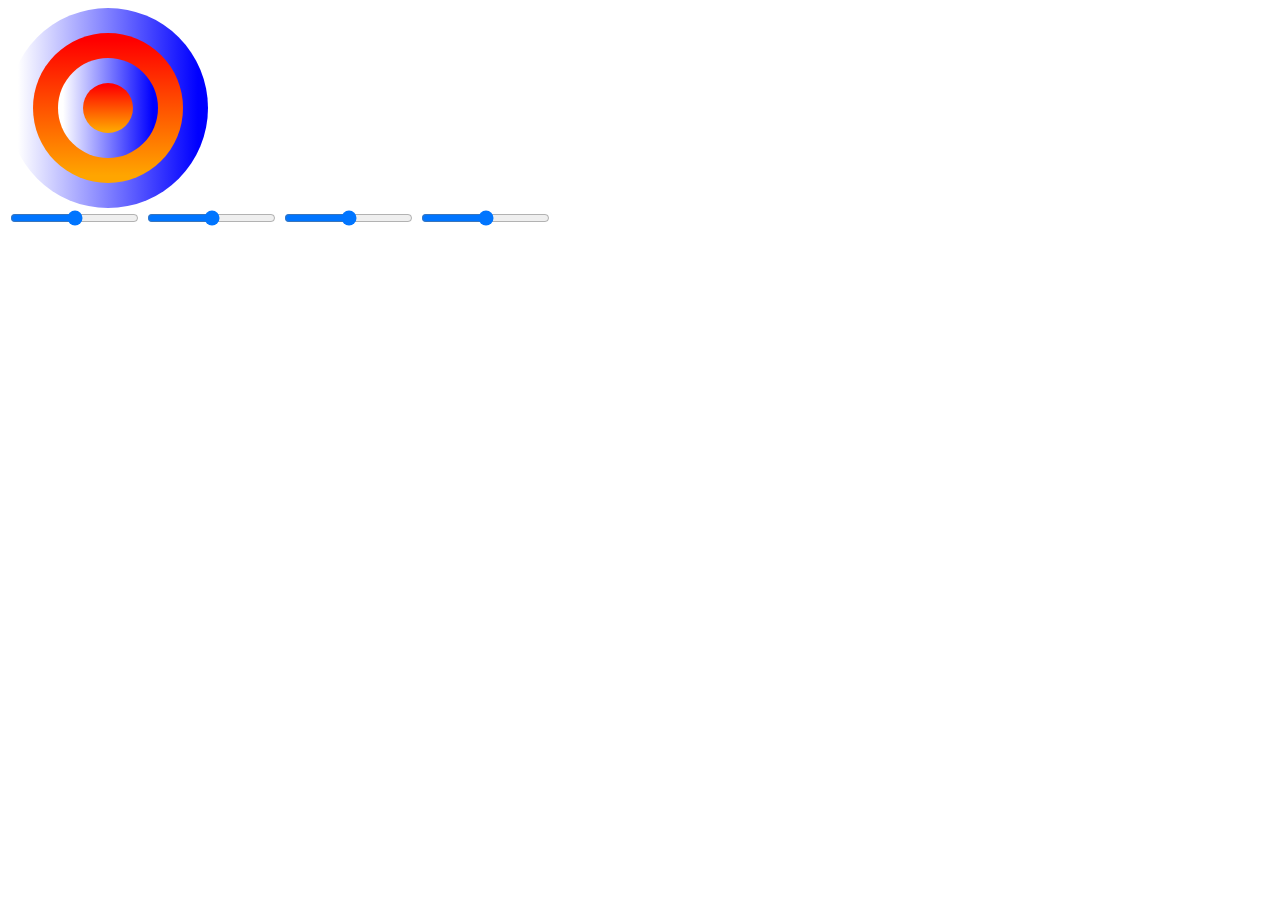
<file: moon.html>
<html>
    <svg height="200" width="200">
          <defs>
    <linearGradient id="Gradient1">
      <stop offset="5%" stop-color="white" />
      <stop offset="95%" stop-color="blue" />
    </linearGradient>
    <linearGradient id="Gradient2" x1="0" x2="0" y1="0" y2="1">
      <stop offset="5%" stop-color="red" />
      <stop offset="95%" stop-color="orange" />
    </linearGradient>
  </defs>
        <circle cx="100" cy="100" r="100" fill="url(#Gradient1)" id="c0"/>
        <circle cx="100" cy="100" r="75" fill="url(#Gradient2)" id="c1"/>
        <circle cx="100" cy="100" r="50" fill="url(#Gradient1)" id="c2"/>
        <circle cx="100" cy="100" r="25" fill="url(#Gradient2)" id="c3"/>
    </svg>
    <br>
  <input type="range" min="0" max="360" value="180" step="30" id="s0" oninput="slider(0)">
  <input type="range" min="0" max="360" value="180" step="30"  id="s1" oninput="slider(1)">
  <input type="range" min="0" max="360" value="180" step="30"  id="s2" oninput="slider(2)">
  <input type="range" min="0" max="360" value="180" step="30"  id="s3" oninput="slider(3)">
  
  <script>  
    const circles = [
        document.getElementById("c0"),
        document.getElementById("c1"),
        document.getElementById("c2"),
        document.getElementById("c3")
    ]
    const sliders = [
        document.getElementById("s0"),
        document.getElementById("s1"),
        document.getElementById("s2"),
        document.getElementById("s3")
    ]
    function slider(v) {
        const c = circles[v];
        const s = sliders[v];
        c.setAttribute("transform", `rotate(${s.value}, ${c.getAttribute("cx")}, ${c.getAttribute("cy")})`);
    }
  </script>
</html>
</file>
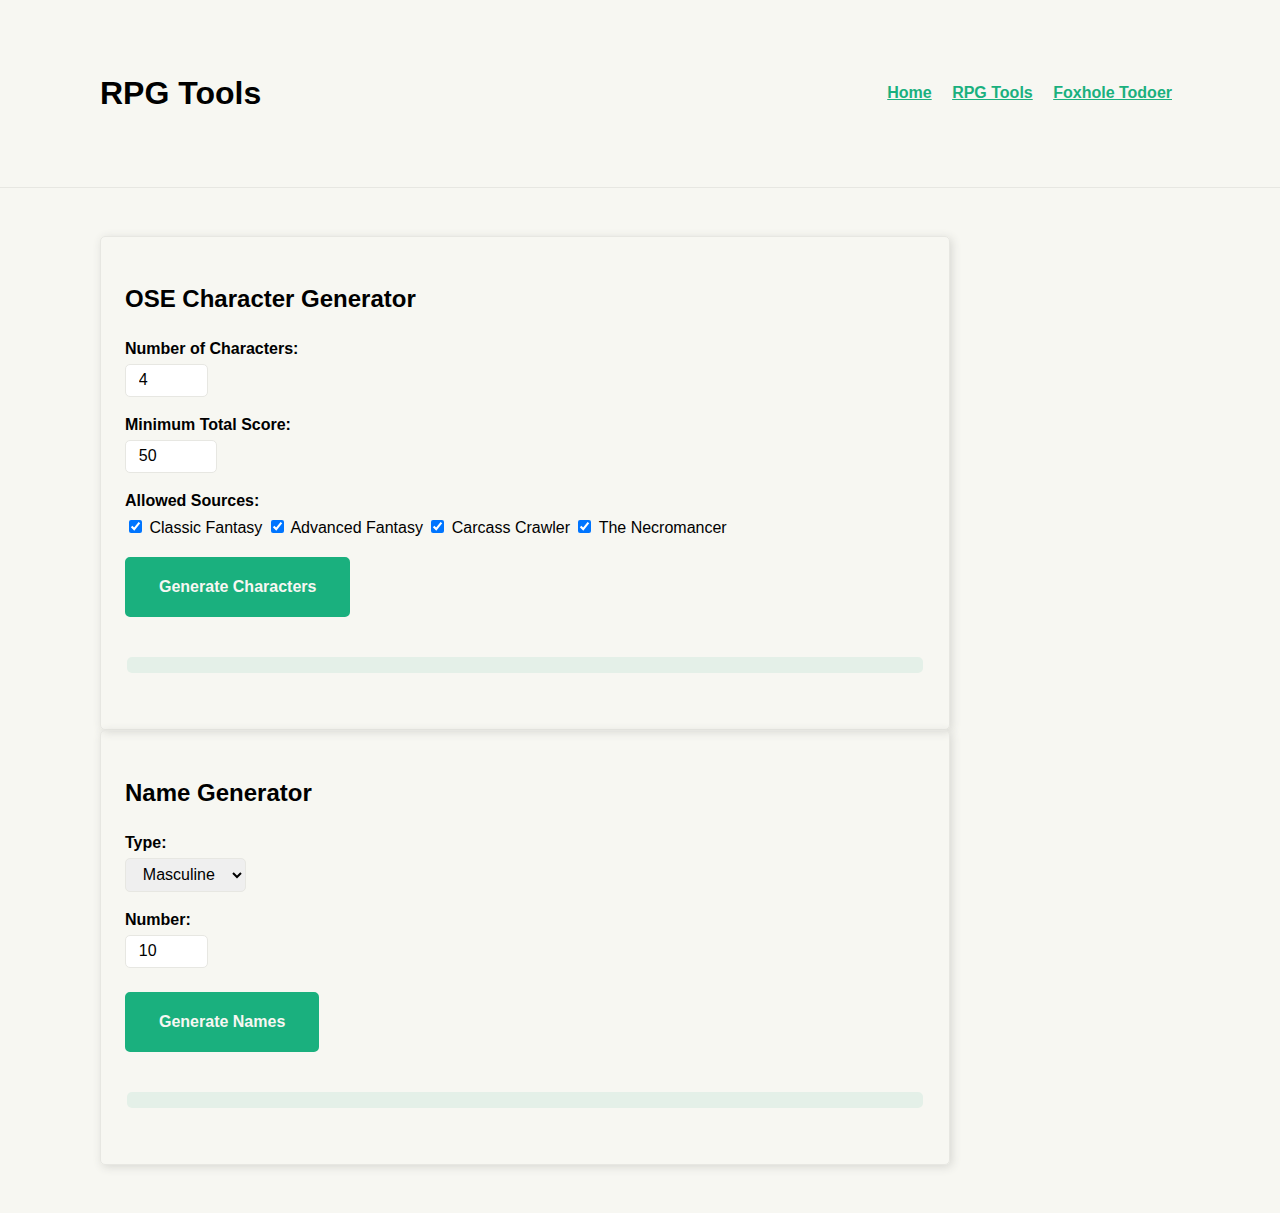
<file: rpg.html>
<!DOCTYPE html>
<html lang="en">

<head>
    <meta charset="utf-8">
    <title>RPG Tools</title>
    <link rel="icon" href="img/favicon.ico" type="image/x-icon">
    <link rel="stylesheet" href="css/mvp.css">
    <link rel="stylesheet" href="css/theme.css">
    <script src="js/rpg.js"></script>
    <script src="js/ose_classes.js"></script>
    <script src="js/names.js"></script>
</head>

<body>
    <header>
        <nav>
            <h1>RPG Tools</h1>
            <ul>
                <li><a href="index.html">Home</a></li>
                <li><a href="rpg.html">RPG Tools</a></li>
                <li><a href="foxhole.html">Foxhole Todoer</a></li>
            </ul>
        </nav>
    </header>
    <hr>
    <main>
        <form>
            <h2>OSE Character Generator</h2>
            <label for="numCharacters">Number of Characters:</label>
            <input type="number" id="numCharacters" value="4" min="1" max="20">
            <label for="minScoreTotal">Minimum Total Score:</label>
            <input type="number" id="minScoreTotal" value="50" min="18" max="108">
            <!-- Checkbox -->
            <label>Allowed Sources:</label>
            <span>
                <input type="checkbox" id="sourceClassicFantasy" checked>
                Classic Fantasy
                <input type="checkbox" id="sourceAdvancedFantasy" checked>
                Advanced Fantasy
                <input type="checkbox" id="sourceCarcassCrawler" checked>
                Carcass Crawler
                <input type="checkbox" id="sourceTheNecromancer" checked>
                The Necromancer
            </span>
            <button onclick="generateCharacters(event)">Generate Characters</button>
            <pre><samp id="characters"></samp></pre>
        </form>
        <form>
            <h2>Name Generator</h2>
            <label for="nameType">Type:</label>
            <select id="nameType">
                <option>Masculine</option>
                <option>Feminine</option>
                <option>Either</option>
            </select>
            <label for="numNames">Number:</label>
            <input type="number" id="numNames" value="10" min="1" max="20">
            <button onclick="generateNames(event)">Generate Names</button>
            <pre><samp id="names"></samp></pre>
        </form>
    </main>
</body>

</html>
</file>
<file: css/mvp.css>
/* MVP.css v1.14 - https://github.com/andybrewer/mvp */

:root {
    --active-brightness: 0.85;
    --border-radius: 5px;
    --box-shadow: 2px 2px 10px;
    --color-accent: #118bee15;
    --color-bg: #fff;
    --color-bg-secondary: #e9e9e9;
    --color-link: #118bee;
    --color-secondary: #920de9;
    --color-secondary-accent: #920de90b;
    --color-shadow: #f4f4f4;
    --color-table: #118bee;
    --color-text: #000;
    --color-text-secondary: #999;
    --font-family: -apple-system, BlinkMacSystemFont, "Segoe UI", Roboto, Oxygen-Sans, Ubuntu, Cantarell, "Helvetica Neue", sans-serif;
    --hover-brightness: 1.2;
    --justify-important: center;
    --justify-normal: left;
    --line-height: 1.5;
    --width-card: 285px;
    --width-card-medium: 460px;
    --width-card-wide: 800px;
    --width-content: 1080px;
}

@media (prefers-color-scheme: dark) {
    :root[color-mode="user"] {
        --color-accent: #0097fc4f;
        --color-bg: #333;
        --color-bg-secondary: #555;
        --color-link: #0097fc;
        --color-secondary: #e20de9;
        --color-secondary-accent: #e20de94f;
        --color-shadow: #bbbbbb20;
        --color-table: #0097fc;
        --color-text: #f7f7f7;
        --color-text-secondary: #aaa;
    }
}

html {
    scroll-behavior: smooth;
}

@media (prefers-reduced-motion: reduce) {
    html {
        scroll-behavior: auto;
    }
}

/* Layout */
article aside {
    background: var(--color-secondary-accent);
    border-left: 4px solid var(--color-secondary);
    padding: 0.01rem 0.8rem;
}

body {
    background: var(--color-bg);
    color: var(--color-text);
    font-family: var(--font-family);
    line-height: var(--line-height);
    margin: 0;
    overflow-x: hidden;
    padding: 0;
}

footer,
header,
main {
    margin: 0 auto;
    max-width: var(--width-content);
    padding: 3rem 1rem;
}

hr {
    background-color: var(--color-bg-secondary);
    border: none;
    height: 1px;
    margin: 4rem 0;
    width: 100%;
}

section {
    display: flex;
    flex-wrap: wrap;
    justify-content: var(--justify-important);
}

section img,
article img {
    max-width: 100%;
}

section pre {
    overflow: auto;
}

section aside {
    border: 1px solid var(--color-bg-secondary);
    border-radius: var(--border-radius);
    box-shadow: var(--box-shadow) var(--color-shadow);
    margin: 1rem;
    padding: 1.25rem;
    width: var(--width-card);
}

section aside:hover {
    box-shadow: var(--box-shadow) var(--color-bg-secondary);
}

[hidden] {
    display: none;
}

/* Headers */
article header,
div header,
main header {
    padding-top: 0;
}

header {
    text-align: var(--justify-important);
}

header a b,
header a em,
header a i,
header a strong {
    margin-left: 0.5rem;
    margin-right: 0.5rem;
}

header nav img {
    margin: 1rem 0;
}

section header {
    padding-top: 0;
    width: 100%;
}

/* Nav */
nav {
    align-items: center;
    display: flex;
    font-weight: bold;
    justify-content: space-between;
    margin-bottom: 7rem;
}

nav ul {
    list-style: none;
    padding: 0;
}

nav ul li {
    display: inline-block;
    margin: 0 0.5rem;
    position: relative;
    text-align: left;
}

/* Nav Dropdown */
nav ul li:hover ul {
    display: block;
}

nav ul li ul {
    background: var(--color-bg);
    border: 1px solid var(--color-bg-secondary);
    border-radius: var(--border-radius);
    box-shadow: var(--box-shadow) var(--color-shadow);
    display: none;
    height: auto;
    left: -2px;
    padding: .5rem 1rem;
    position: absolute;
    top: 1.7rem;
    white-space: nowrap;
    width: auto;
    z-index: 1;
}

nav ul li ul::before {
    /* fill gap above to make mousing over them easier */
    content: "";
    position: absolute;
    left: 0;
    right: 0;
    top: -0.5rem;
    height: 0.5rem;
}

nav ul li ul li,
nav ul li ul li a {
    display: block;
}

/* Typography */
code,
samp {
    background-color: var(--color-accent);
    border-radius: var(--border-radius);
    color: var(--color-text);
    display: inline-block;
    margin: 0 0.1rem;
    padding: 0 0.5rem;
}

details {
    margin: 1.3rem 0;
}

details summary {
    font-weight: bold;
    cursor: pointer;
}

h1,
h2,
h3,
h4,
h5,
h6 {
    line-height: var(--line-height);
    text-wrap: balance;
}

mark {
    padding: 0.1rem;
}

ol li,
ul li {
    padding: 0.2rem 0;
}

p {
    margin: 0.75rem 0;
    padding: 0;
    width: 100%;
}

pre {
    margin: 1rem 0;
    max-width: var(--width-card-wide);
    padding: 1rem 0;
}

pre code,
pre samp {
    display: block;
    max-width: var(--width-card-wide);
    padding: 0.5rem 2rem;
    white-space: pre-wrap;
}

small {
    color: var(--color-text-secondary);
}

sup {
    background-color: var(--color-secondary);
    border-radius: var(--border-radius);
    color: var(--color-bg);
    font-size: xx-small;
    font-weight: bold;
    margin: 0.2rem;
    padding: 0.2rem 0.3rem;
    position: relative;
    top: -2px;
}

/* Links */
a {
    color: var(--color-link);
    display: inline-block;
    font-weight: bold;
    text-decoration: underline;
}

a:active {
    filter: brightness(var(--active-brightness));
}

a:hover {
    filter: brightness(var(--hover-brightness));
}

a b,
a em,
a i,
a strong,
button,
input[type="submit"] {
    border-radius: var(--border-radius);
    display: inline-block;
    font-size: medium;
    font-weight: bold;
    line-height: var(--line-height);
    margin: 0.5rem 0;
    padding: 1rem 2rem;
}

button,
input[type="submit"] {
    font-family: var(--font-family);
}

button:active,
input[type="submit"]:active {
    filter: brightness(var(--active-brightness));
}

button:hover,
input[type="submit"]:hover {
    cursor: pointer;
    filter: brightness(var(--hover-brightness));
}

a b,
a strong,
button,
input[type="submit"] {
    background-color: var(--color-link);
    border: 2px solid var(--color-link);
    color: var(--color-bg);
}

a em,
a i {
    border: 2px solid var(--color-link);
    border-radius: var(--border-radius);
    color: var(--color-link);
    display: inline-block;
    padding: 1rem 2rem;
}

article aside a {
    color: var(--color-secondary);
}

/* Images */
figure {
    margin: 0;
    padding: 0;
}

figure img {
    max-width: 100%;
}

figure figcaption {
    color: var(--color-text-secondary);
}

/* Forms */
button:disabled,
input:disabled {
    background: var(--color-bg-secondary);
    border-color: var(--color-bg-secondary);
    color: var(--color-text-secondary);
    cursor: not-allowed;
}

button[disabled]:hover,
input[type="submit"][disabled]:hover {
    filter: none;
}

form {
    border: 1px solid var(--color-bg-secondary);
    border-radius: var(--border-radius);
    box-shadow: var(--box-shadow) var(--color-shadow);
    display: block;
    max-width: var(--width-card-wide);
    min-width: var(--width-card);
    padding: 1.5rem;
    text-align: var(--justify-normal);
}

form header {
    margin: 1.5rem 0;
    padding: 1.5rem 0;
}

input,
label,
select,
textarea {
    display: block;
    font-size: inherit;
    max-width: var(--width-card-wide);
}

input[type="checkbox"],
input[type="radio"] {
    display: inline-block;
}

input[type="checkbox"]+label,
input[type="radio"]+label {
    display: inline-block;
    font-weight: normal;
    position: relative;
    top: 1px;
}

input[type="range"] {
    padding: 0.4rem 0;
}

input,
select,
textarea {
    border: 1px solid var(--color-bg-secondary);
    border-radius: var(--border-radius);
    margin-bottom: 1rem;
    padding: 0.4rem 0.8rem;
}

input[type="text"],
textarea {
    width: calc(100% - 1.6rem);
}

input[readonly],
textarea[readonly] {
    background-color: var(--color-bg-secondary);
}

label {
    font-weight: bold;
    margin-bottom: 0.2rem;
}

/* Popups */
dialog {
    border: 1px solid var(--color-bg-secondary);
    border-radius: var(--border-radius);
    box-shadow: var(--box-shadow) var(--color-shadow);
    position: fixed;
    top: 50%;
    left: 50%;
    transform: translate(-50%, -50%);
    width: 50%;
    z-index: 999;
}

/* Tables */
table {
    border: 1px solid var(--color-bg-secondary);
    border-radius: var(--border-radius);
    border-spacing: 0;
    display: inline-block;
    max-width: 100%;
    overflow-x: auto;
    padding: 0;
    white-space: nowrap;
}

table td,
table th,
table tr {
    padding: 0.4rem 0.8rem;
    text-align: var(--justify-important);
}

table thead {
    background-color: var(--color-table);
    border-collapse: collapse;
    border-radius: var(--border-radius);
    color: var(--color-bg);
    margin: 0;
    padding: 0;
}

table thead th:first-child {
    border-top-left-radius: var(--border-radius);
}

table thead th:last-child {
    border-top-right-radius: var(--border-radius);
}

table thead th:first-child,
table tr td:first-child {
    text-align: var(--justify-normal);
}

table tr:nth-child(even) {
    background-color: var(--color-accent);
}

/* Quotes */
blockquote {
    display: block;
    font-size: x-large;
    line-height: var(--line-height);
    margin: 1rem auto;
    max-width: var(--width-card-medium);
    padding: 1.5rem 1rem;
    text-align: var(--justify-important);
}

blockquote footer {
    color: var(--color-text-secondary);
    display: block;
    font-size: small;
    line-height: var(--line-height);
    padding: 1.5rem 0;
}

/* Scrollbars */
* {
    scrollbar-width: thin;
    scrollbar-color: rgb(202, 202, 232) auto;
}

*::-webkit-scrollbar {
    width: 5px;
    height: 5px;
}

*::-webkit-scrollbar-track {
    background: transparent;
}

*::-webkit-scrollbar-thumb {
    background-color: rgb(202, 202, 232);
    border-radius: 10px;
}
</file>
<file: css/theme.css>
:root {
    --color-accent: #1ab07e15;
    --color-bg: #F7F7F2;
    --color-bg-secondary: #E7E7E2;
    --color-link: #1ab07e;
    --color-secondary: #B01A4C;
    --color-secondary-accent: #B01A4C0b;
    --color-shadow: #D7D7D2;
    --color-table: #1ab07e;
    --color-text: #000;
    --color-text-secondary: #999;
}

nav {
    margin-bottom: 0;
}

hr {
    margin: 0;
}
</file>
